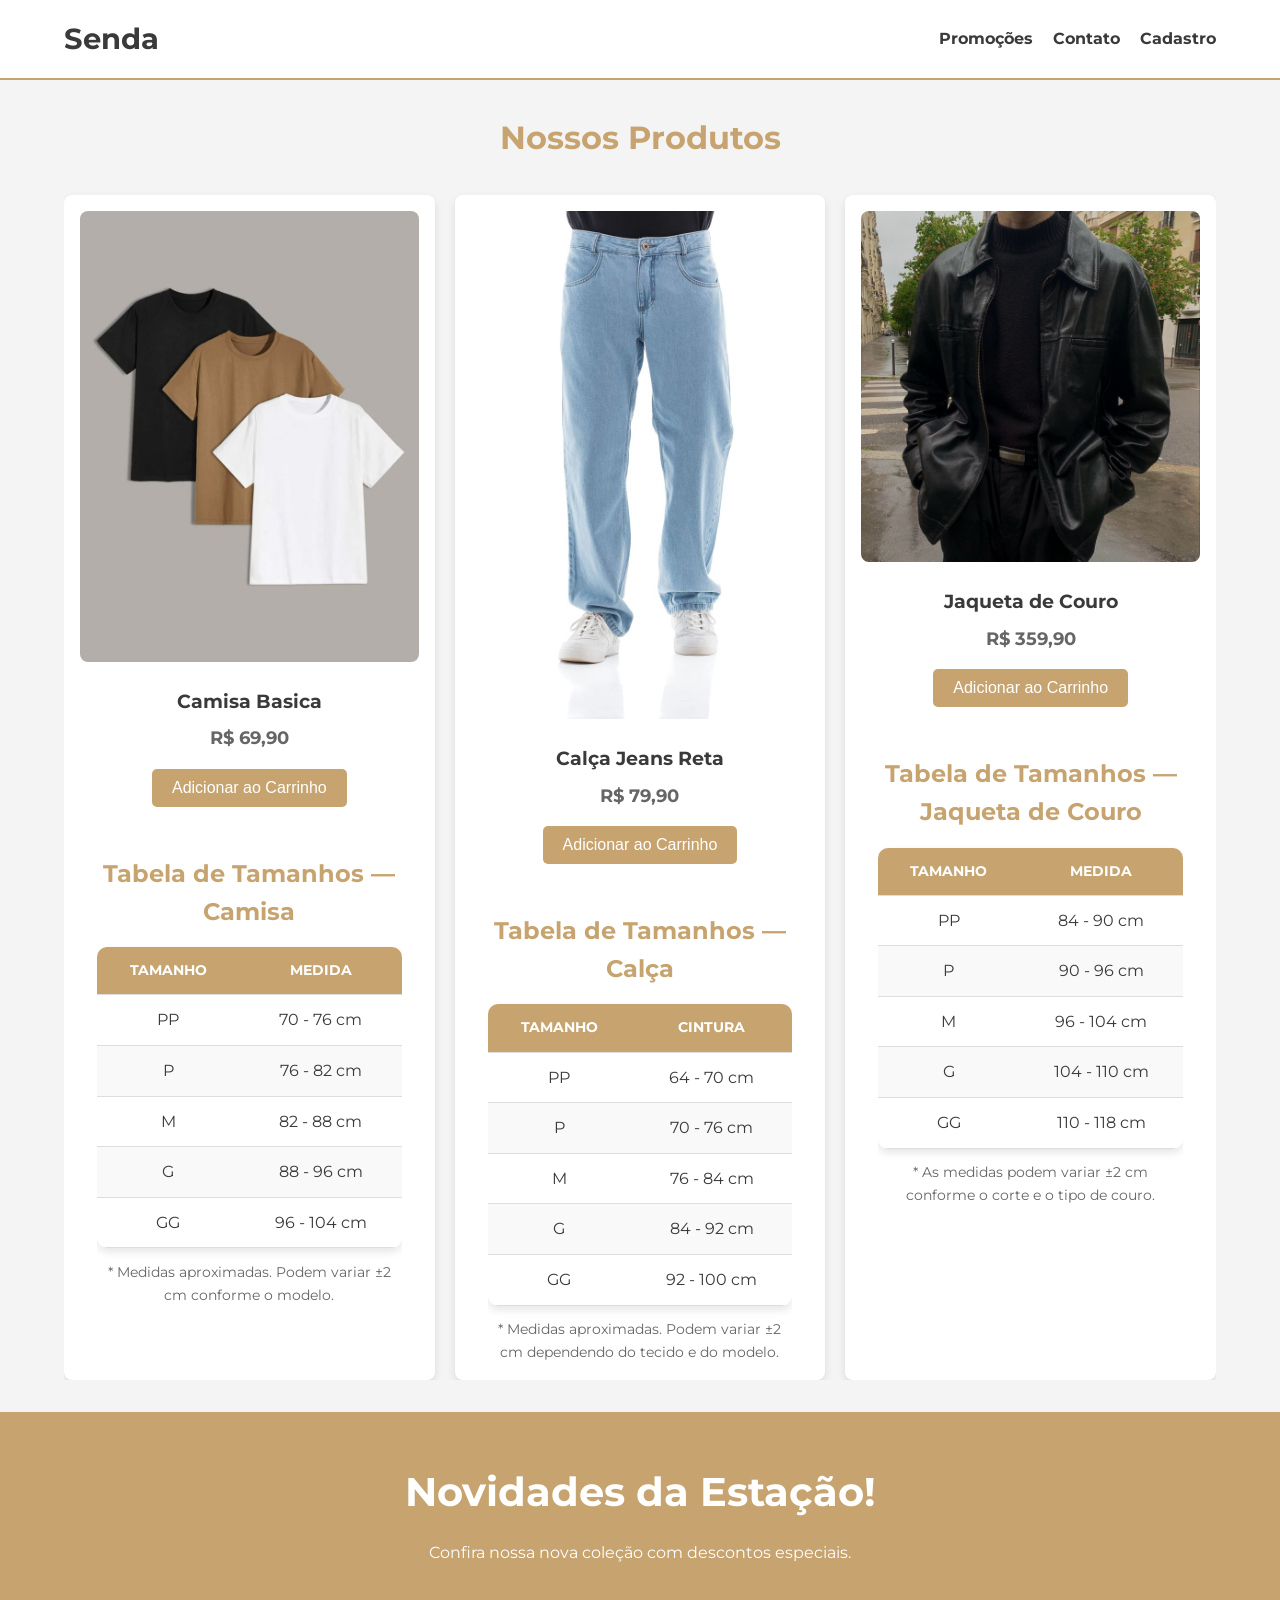
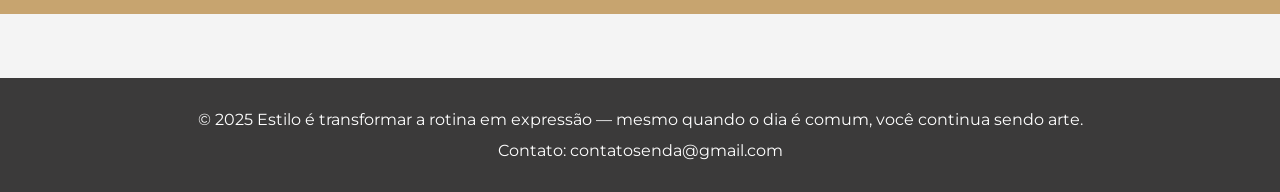
<file: trabalho/index.html>
<!DOCTYPE html>
<html lang="pt-br">
<head>
    <meta charset="UTF-8">
    <meta name="viewport" content="width=device-width, initial-scale=1.0">
    <title>Minha Loja de Roupas</title>
    <link rel="stylesheet" href="style.css">
    <link href="https://fonts.googleapis.com/css2?family=Montserrat:wght@400;700&display=swap" rel="stylesheet">
</head>
<body>


    <header class="cabecalho">
        <div class="container">
            <h1 class="logo">Senda</h1>
            <nav class="navegacao" aria-label="Menu principal">
                <ul>
                    <li><a href="#promocoes">Promoções</a></li>
                    <li><a href="#contato">Contato</a></li>
                    <li><a href="cadastro.html">Cadastro</a></li>
                </ul>
            </nav>
        </div>
    </header>

    
    <main class="conteudo-principal">
        <section id="produtos" class="produtos">
            <div class="container">
                <h2 class="titulo-secao">Nossos Produtos</h2>
                <div class="galeria-produtos">
                    
                    
                    <article class="produto-card">
                        <img src="imagens/Women's & Men's Clothing, Shop Online Fashion.jpg" alt="Camisa Basica">
                        <h3>Camisa Basica</h3>
                        <p class="preco">R$ 69,90</p>
                        <button class="btn-comprar" onclick="window.location.href='camisa.html'">Adicionar ao Carrinho</button>
                        <section class="tabela-tamanhos container">
  <h2>Tabela de Tamanhos — Camisa</h2>
  <table>
    <thead>
      <tr>
        <th>Tamanho</th>
        <th>Medida</th>
      </tr>
    </thead>
    <tbody>
      <tr>
        <td>PP</td>
        <td>70 - 76 cm</td>
      </tr>
      <tr>
        <td>P</td>
        <td>76 - 82 cm</td>
      </tr>
      <tr>
        <td>M</td>   
        <td>82 - 88 cm</td>
      </tr>
      <tr>
        <td>G</td>
        <td>88 - 96 cm</td>
      </tr>
      <tr>
        <td>GG</td>
        <td>96 - 104 cm</td>
      </tr>
    </tbody>
  </table>
  <p class="nota">* Medidas aproximadas. Podem variar ±2 cm conforme o modelo.</p>
</section>

                    </article>

                    

                    

                    
                    <article class="produto-card">
                        <img src="imagens/Calça Jeans Masculina Arauto Reta.jpg" alt="Calça Jeans Reta">
                        <h3>Calça Jeans Reta</h3>
                        <p class="preco">R$ 79,90</p>
                        <button class="btn-comprar" onclick="window.location.href='calca.html'">Adicionar ao Carrinho</button>
                        <section class="tabela-tamanhos container">
  <h2>Tabela de Tamanhos — Calça</h2>
  <table>
    <thead>
      <tr>
        <th>Tamanho</th>
        <th>Cintura</th>
    
      </tr>
    </thead>
    <tbody>
      <tr>
        <td>PP</td>
        <td>64 - 70 cm</td>
      </tr>
      <tr>
        <td>P</td>
        <td>70 - 76 cm</td>
      </tr>
      <tr>
        <td>M</td>
        <td>76 - 84 cm</td>
      </tr>
      <tr>
        <td>G</td>
        <td>84 - 92 cm</td>
      </tr>
      <tr>
        <td>GG</td>
        <td>92 - 100 cm</td>
      </tr>
    </tbody>
  </table>
  <p class="nota">* Medidas aproximadas. Podem variar ±2 cm dependendo do tecido e do modelo.</p>
</section>

                    </article>
                    
                    
                    <article class="produto-card">
                        <img src="imagens/348dbbcf-e6f9-4bd5-9e89-655fd60a5169.jpg" alt="Jaqueta Couro">
                        <h3>Jaqueta de Couro</h3>
                        <p class="preco">R$ 359,90</p>
                        <button class="btn-comprar" onclick="window.location.href='jaqueta.html'">Adicionar ao Carrinho</button>
                        <section class="tabela-tamanhos container">
  <h2>Tabela de Tamanhos — Jaqueta de Couro</h2>
  <table>
    <thead>
      <tr>
        <th>Tamanho</th>
        <th>Medida</th>
      </tr>
    </thead>
    <tbody>
      <tr>
        <td>PP</td>
        <td>84 - 90 cm</td>
      </tr>
      <tr>
        <td>P</td>
        <td>90 - 96 cm</td>
      </tr>
      <tr>
        <td>M</td>
        <td>96 - 104 cm</td>
      </tr>
      <tr>
        <td>G</td>
        <td>104 - 110 cm</td>
      </tr>
      <tr>
        <td>GG</td>
        <td>110 - 118 cm</td>
      </tr>
    </tbody>
  </table>
  <p class="nota">* As medidas podem variar ±2 cm conforme o corte e o tipo de couro.</p>
</section>

                    </article>

                    

                </div>
            </div>
        </section>

        
        <section id="promocoes" class="promocao-banner">
            <div class="container">
                <h2>Novidades da Estação!</h2>
                <p>Confira nossa nova coleção com descontos especiais.</p>
            </div>
        </section>
    </main>

    
    <footer id="contato" class="rodape">
        <div class="container">
            <p>&copy; 2025 Estilo é transformar a rotina em expressão — mesmo quando o dia é comum, você continua sendo arte.</p>
            <p>Contato: contatosenda@gmail.com</p>
        </div>
    </footer>

</body>
</html>
</file>
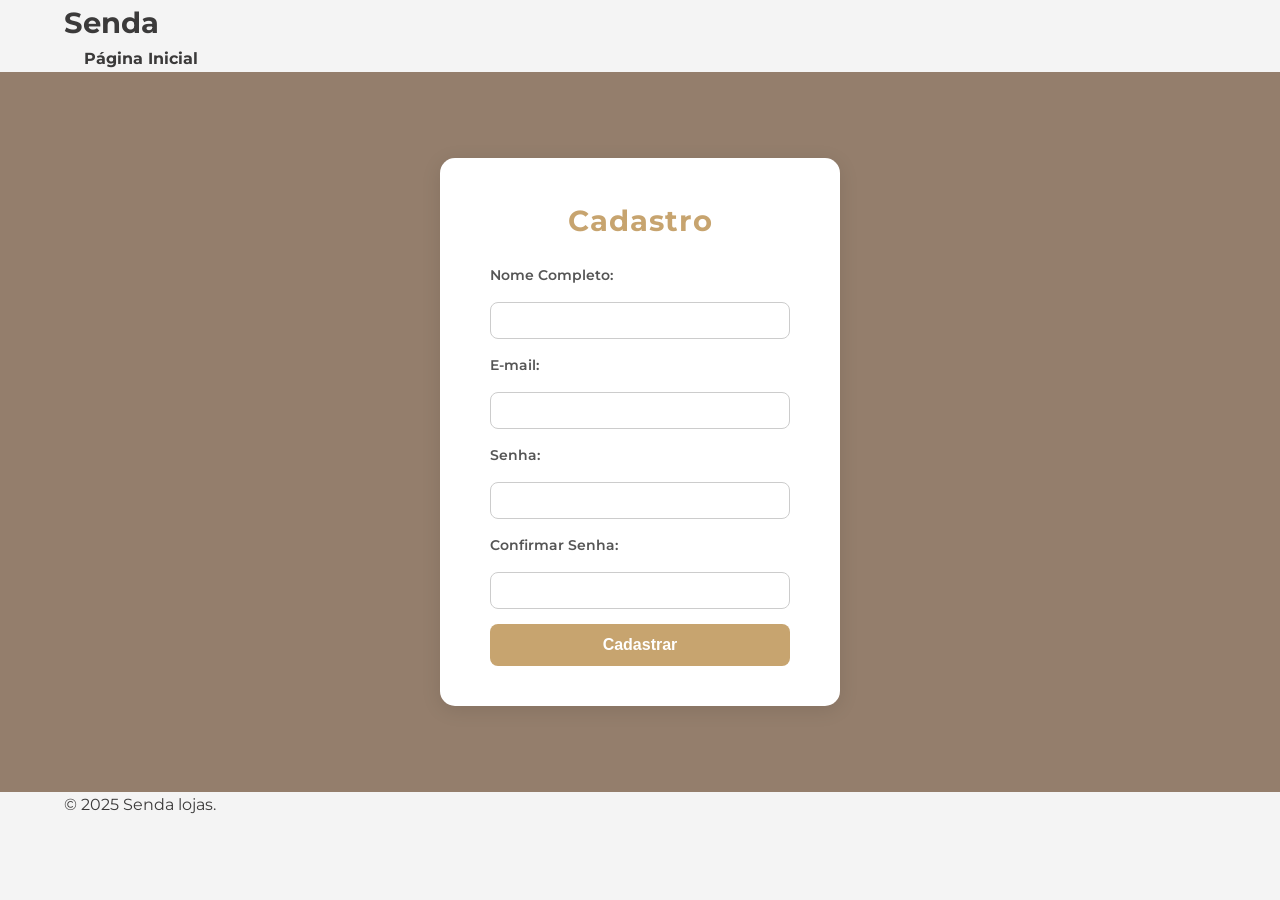
<file: trabalho/cadastro.html>
<!DOCTYPE html>
<html lang="pt-br">
<head>
    <meta charset="UTF-8">
    <meta name="viewport" content="width=device-width, initial-scale=1.0">
    <title>Cadastro</title>
    <link rel="stylesheet" href="style.css">
</head>
<body>
    <header>
        <div class="container">
            <h1 class="logo">Senda</h1>
            <nav class="navegacao">
                <ul>
                    <li><a href="index.html" aria-label="Voltar para pagina inicial">Página Inicial</a></li>
                </ul>
            </nav>
        </div>
    </header>

    <main>
        <section class="cadastro-form">
            <div class="container">
                <h2>Cadastro</h2>
                <form id="formCadastro">
                    <label for="nome">Nome Completo:</label>
                    <input type="text" id="nome" name="nome" required>

                    <label for="email">E-mail:</label>
                    <input type="email" id="email" name="email" required>

                    <label for="senha">Senha:</label>
                    <input type="password" id="senha" name="senha" required>

                    <label for="confirmarSenha">Confirmar Senha:</label>
                    <input type="password" id="confirmarSenha" name="confirmarSenha" required>

                    <button type="submit">Cadastrar</button>
                    
                   
                </form>
            </div>
        </section>
    </main>

    <footer>
        <div class="container">
            <p>&copy; 2025 Senda lojas.</p>
        </div>
    </footer>

    <script src="script.js"></script>
</body>
</html>
</file>
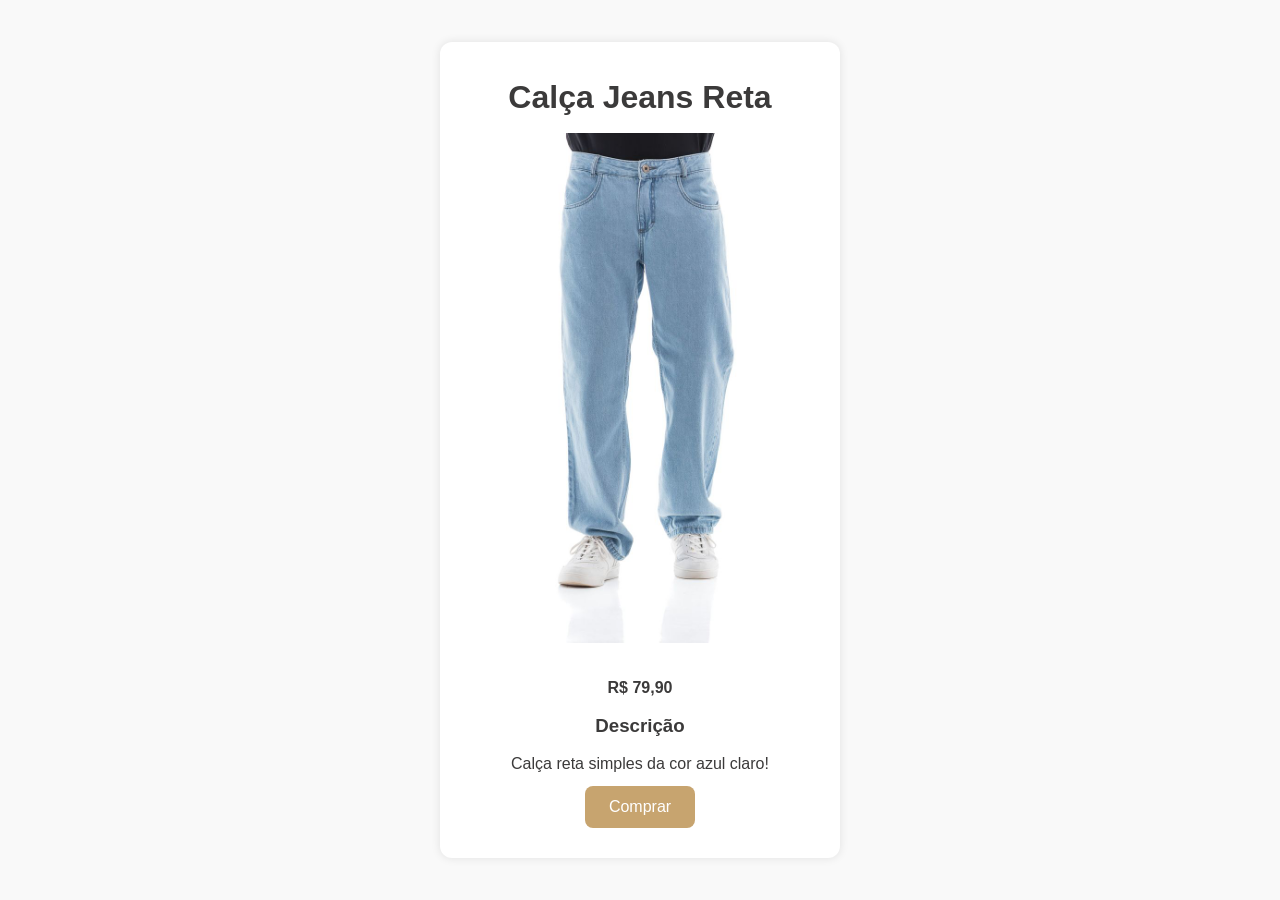
<file: trabalho/calca.html>
<!DOCTYPE html>
<html lang="pt-br">
<head>
  <meta charset="UTF-8">
  <title>Camisa Kuromi</title>
  <link rel="stylesheet" href="style.css">
  <style>
    body {
      font-family: Arial, sans-serif;
      background: #f9f9f9;
      display: flex;
      justify-content: center;
      align-items: center;
      height: 100vh;
      margin: 0;
    }
    .produto-container {
      text-align: center;
      background: #fff;
      padding: 30px;
      border-radius: 12px;
      box-shadow: 0 0 10px rgba(0,0,0,0.1);
      max-width: 400px;
    }
    .produto-container img {
      max-width: 100%;
      border-radius: 8px;
      margin-bottom: 15px;
    }
    .produto-container h1 {
      margin-bottom: 10px;
    }
    .produto-container p {
      margin: 10px 0;
    }
    .btn-comprar {
      display: inline-block;
      padding: 12px 24px;
      background: #c7a46f;
      color: white;
      border: none;
      border-radius: 8px;
      cursor: pointer;
      font-size: 16px;
      transition: 0.3s;
      text-decoration: none;
    }
    .btn-comprar:hover {
      background: #5e481f;
    }
  </style>
</head>
<body>

  <div class="produto-container">
    <h1>Calça Jeans Reta</h1>
    <img src="imagens/Calça Jeans Masculina Arauto Reta.jpg" alt="Calça Jenas Reta">
    <p><strong>R$ 79,90</strong></p>
    <h3>Descrição</h3>
    <p>Calça reta simples da cor azul claro!</p>
    <button class="btn-comprar" onclick="window.location.href='cadastro.html'">Comprar</button>
  </div>

</body>
</html>
</file>
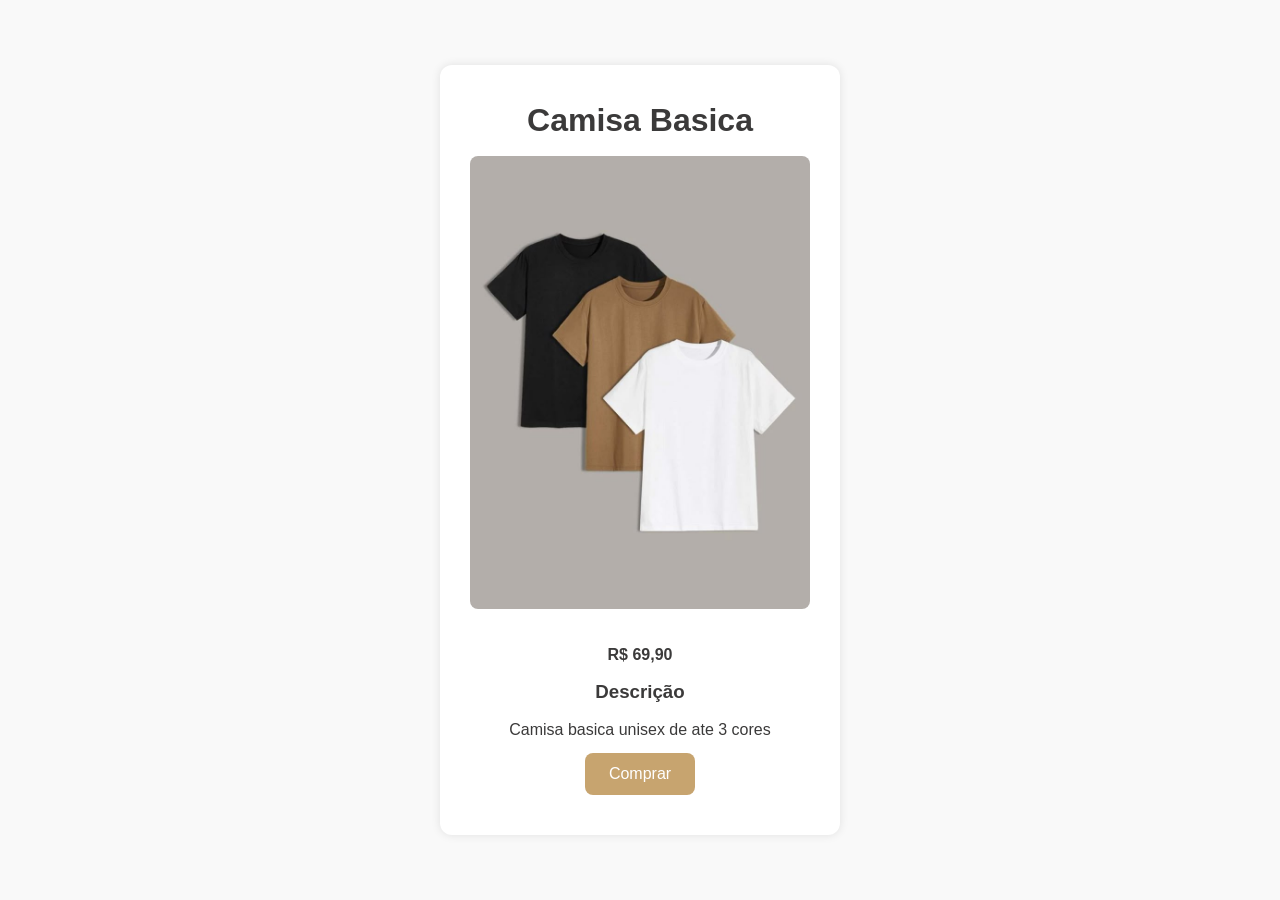
<file: trabalho/camisa.html>
<!DOCTYPE html>
<html lang="pt-br">
<head>
  <meta charset="UTF-8">
  <title>produto</title>
  <link rel="stylesheet" href="style.css">
  <style>
    body {
      font-family: Arial, sans-serif;
      background: #f9f9f9;
      display: flex;
      justify-content: center;
      align-items: center;
      height: 100vh;
      margin: 0;
    }
    .produto-container {
      text-align: center;
      background: #fff;
      padding: 30px;
      border-radius: 12px;
      box-shadow: 0 0 10px rgba(0,0,0,0.1);
      max-width: 400px;
    }
    .produto-container img {
      max-width: 100%;
      border-radius: 8px;
      margin-bottom: 15px;
    }
    .produto-container h1 {
      margin-bottom: 10px;
    }
    .produto-container p {
      margin: 10px 0;
    }
    .btn-comprar {
      display: inline-block;
      padding: 12px 24px;
      background: #c7a46f;
      color: white;
      border: none;
      border-radius: 8px;
      cursor: pointer;
      font-size: 16px;
      transition: 0.3s;
      text-decoration: none;
    }
    .btn-comprar:hover {
      background: #5e481f;
    }
  </style>
</head>
<body>

  <div class="produto-container">
    <h1>Camisa Basica</h1>
    <img src="imagens/Women's & Men's Clothing, Shop Online Fashion.jpg" alt="Camisa Basica">
    <p><strong>R$ 69,90</strong></p>
    <h3>Descrição</h3>
    <p>Camisa basica unisex de ate 3 cores<p>
    <button class="btn-comprar" onclick="window.location.href='cadastro.html'">Comprar</button>
  </div>

</body>
</html>
</file>
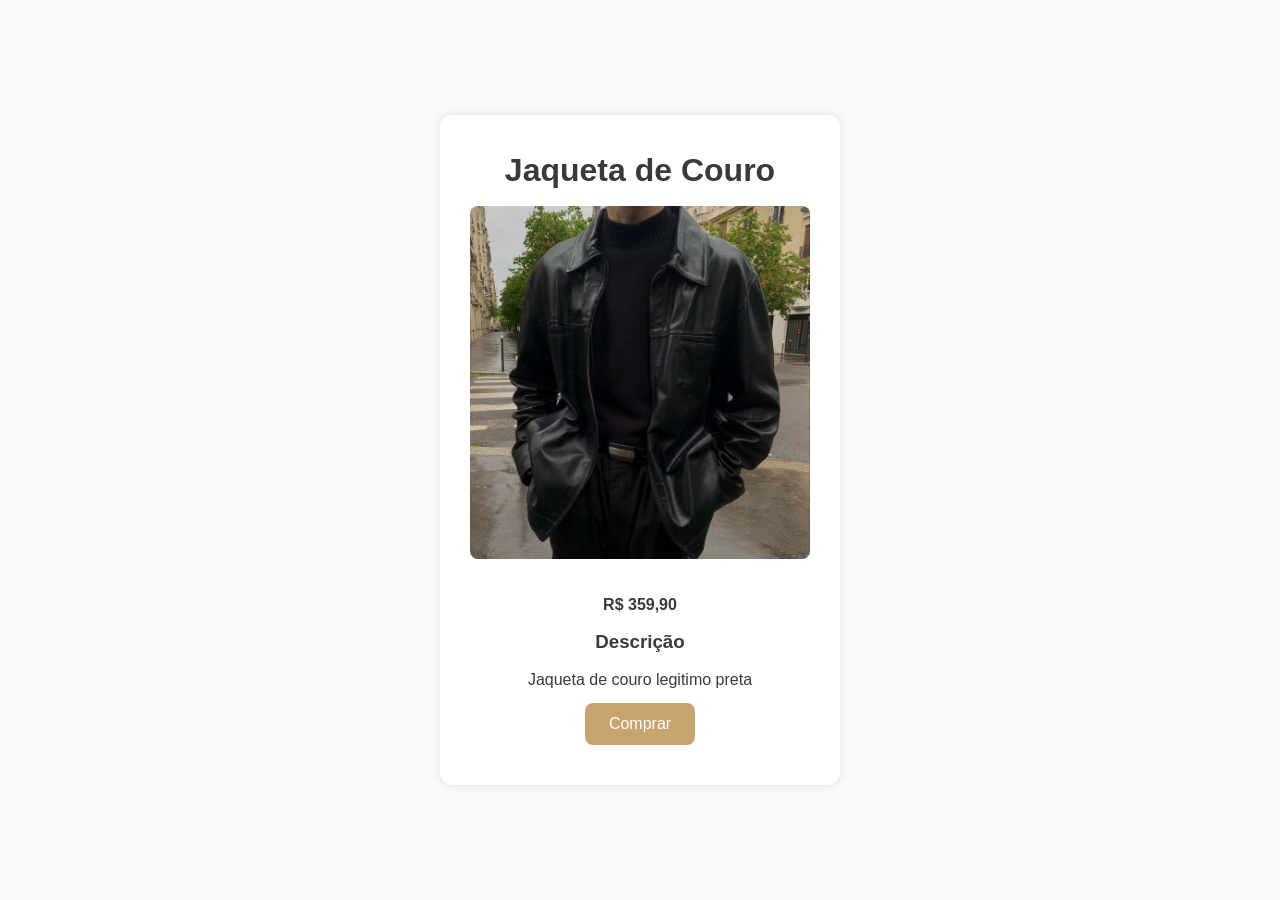
<file: trabalho/jaqueta.html>
<!DOCTYPE html>
<html lang="pt-br">
<head>
  <meta charset="UTF-8">
  <title>produto</title>
  <link rel="stylesheet" href="style.css">
  <style>
    body {
      font-family: Arial, sans-serif;
      background: #f9f9f9;
      display: flex;
      justify-content: center;
      align-items: center;
      height: 100vh;
      margin: 0;
    }
    .produto-container {
      text-align: center;
      background: #fff;
      padding: 30px;
      border-radius: 12px;
      box-shadow: 0 0 10px rgba(0,0,0,0.1);
      max-width: 400px;
    }
    .produto-container img {
      max-width: 100%;
      border-radius: 8px;
      margin-bottom: 15px;
    }
    .produto-container h1 {
      margin-bottom: 10px;
    }
    .produto-container p {
      margin: 10px 0;
    }
    .btn-comprar {
      display: inline-block;
      padding: 12px 24px;
      background: #c7a46f;
      color: white;
      border: none;
      border-radius: 8px;
      cursor: pointer;
      font-size: 16px;
      transition: 0.3s;
      text-decoration: none;
    }
    .btn-comprar:hover {
      background: #5e481f;
    }
  </style>
</head>
<body>

  <div class="produto-container">
    <h1>Jaqueta de Couro</h1>
    <img src="imagens/348dbbcf-e6f9-4bd5-9e89-655fd60a5169.jpg" alt="Jaqueta Couro">
    <p><strong>R$ 359,90</strong></p>
    <h3>Descrição</h3>
    <p>Jaqueta de couro legitimo preta<p>
    <button class="btn-comprar" onclick="window.location.href='cadastro.html'">Comprar</button>
  </div>

</body>
</html>
</file>
<file: trabalho/style.css>
@import url('https://fonts.googleapis.com/css2?family=Montserrat:wght@400;700&display=swap');


:root {
    --cor-primaria: #3b3a3a;
    --cor-secundaria: #666;
    --cor-destaque: #c7a46f;
    --cor-fundo: #f4f4f4;
    --cor-fundo-card: #fff;
    --sombra-card: 0 4px 8px rgba(0, 0, 0, 0.1);
}

* {
    margin: 0;
    padding: 0;
    box-sizing: border-box;
}

body {
    font-family: 'Montserrat', sans-serif;
    line-height: 1.6;
    background-color: var(--cor-fundo);
    color: var(--cor-primaria);
}

.container {
    width: 90%;
    max-width: 1200px;
    margin: auto;
    overflow: hidden;
}


.cabecalho {
    background-color: var(--cor-fundo-card);
    color: var(--cor-primaria);
    padding: 1rem 0;
    border-bottom: 2px solid var(--cor-destaque);
}

.cabecalho .container {
    display: flex;
    justify-content: space-between;
    align-items: center;
}

.logo {
    font-size: 1.8rem;
    font-weight: 700;
}

.navegacao ul {
    list-style: none;
    display: flex;
}

.navegacao ul li {
    margin-left: 20px;
}

.navegacao a {
    color: var(--cor-primaria);
    text-decoration: none;
    font-weight: 700;
    transition: color 0.3s ease;
}

.navegacao a:hover {
    color: var(--cor-destaque);
}


.conteudo-principal {
    padding: 2rem 0;
}

.titulo-secao {
    text-align: center;
    margin-bottom: 2rem;
    font-size: 2rem;
    color: var(--cor-destaque);
}


.galeria-produtos {
    display: grid;
    grid-template-columns: repeat(auto-fit, minmax(280px, 1fr));
    gap: 20px;
}

.produto-card {
    background-color: var(--cor-fundo-card);
    border-radius: 8px;
    box-shadow: var(--sombra-card);
    text-align: center;
    padding: 1rem;
    transition: transform 0.3s ease;
}

.produto-card:hover {
    transform: translateY(-5px);
}

.produto-card img {
    max-width: 100%;
    border-radius: 8px;
    margin-bottom: 1rem;
}

.produto-card h3 {
    font-size: 1.2rem;
    margin-bottom: 0.5rem;
}

.produto-card .preco {
    font-size: 1.1rem;
    color: var(--cor-secundaria);
    margin-bottom: 1rem;
    font-weight: 700;
}

.btn-comprar {
    background-color: var(--cor-destaque);
    color: #fff;
    border: none;
    padding: 10px 20px;
    border-radius: 5px;
    cursor: pointer;
    font-size: 1rem;
    transition: background-color 0.3s ease;
}

.btn-comprar:hover {
    background-color: #5e481f;
}


.promocao-banner {
    background-color: var(--cor-destaque);
    color: #fff;
    text-align: center;
    padding: 3rem 0;
    margin-top: 2rem;
}

.promocao-banner h2 {
    font-size: 2.5rem;
    margin-bottom: 1rem;
}

.btn-promocao {
    background-color: var(--cor-fundo-card);
    color: var(--cor-destaque);
    text-decoration: none;
    padding: 12px 25px;
    border-radius: 5px;
    font-weight: 700;
    transition: background-color 0.3s ease;
}

.btn-promocao:hover {
    background-color: #ddd;
}


.rodape {
    background-color: var(--cor-primaria);
    color: #fff;
    text-align: center;
    padding: 1.5rem 0;
    margin-top: 2rem;
}

.rodape p {
    margin: 5px 0;
}


@media (max-width: 768px) {
    .cabecalho .container {
        flex-direction: column;
    }

    .logo {
        margin-bottom: 1rem;
    }

    .navegacao ul li {
        margin: 0 10px;
    }

    .promocao-banner h2 {
        font-size: 2rem;
    }
}

 
.cadastro-form {
    display: flex;
    justify-content: center;
    align-items: center;
    height: 80vh;
    background: #947e6c;
}

.cadastro-form .container {
    background: #fff;
    padding: 40px 50px;
    border-radius: 15px;
    box-shadow: 0 4px 20px rgba(0,0,0,0.1);
    width: 100%;
    max-width: 400px;
    text-align: center;
}

.cadastro-form h2 {
    color: #c7a46f;
    margin-bottom: 20px;
    font-size: 1.8rem;
    letter-spacing: 1px;
}


.cadastro-form form {
    display: flex;
    flex-direction: column;
    gap: 15px;
}

.cadastro-form label {
    text-align: left;
    color: #555;
    font-weight: 600;
    font-size: 0.9rem;
}

.cadastro-form input {
    padding: 10px;
    border: 1px solid #ccc;
    border-radius: 8px;
    outline: none;
    transition: border-color 0.3s;
}

.cadastro-form input:focus {
    border-color: #c7a46f;
}


.cadastro-form button {
    background-color: #c7a46f;
    color: #fff;
    padding: 12px;
    border: none;
    border-radius: 8px;
    cursor: pointer;
    font-weight: bold;
    font-size: 1rem;
    transition: background 0.3s;
}

.cadastro-form button:hover {
    background-color: #5e481f;
}


.sucesso {
    color: #4CAF50;
    margin-top: 10px;
}

.erro {
    color: #f44336;
    margin-top: 10px;
}

.tabela-tamanhos {
  margin-top: 3rem;
  text-align: center;
}

.tabela-tamanhos h2 {
  color: var(--cor-destaque);
  margin-bottom: 1rem;
}

.tabela-tamanhos table {
  width: 100%;
  border-collapse: collapse;
  background-color: var(--cor-fundo-card);
  box-shadow: var(--sombra-card);
  border-radius: 10px;
  overflow: hidden;
}

.tabela-tamanhos th,
.tabela-tamanhos td {
  padding: 12px 16px;
  border-bottom: 1px solid #ddd;
}

.tabela-tamanhos th {
  background-color: var(--cor-destaque);
  color: #fff;
  text-transform: uppercase;
  font-size: 0.9rem;
}

.tabela-tamanhos tr:nth-child(even) {
  background-color: #f9f9f9;
}

.tabela-tamanhos tr:hover {
  background-color: #f0e5f9;
}

.tabela-tamanhos .nota {
  margin-top: 0.8rem;
  color: var(--cor-secundaria);
  font-size: 0.9rem;
}

.tabela-tamanhos {
  margin-top: 3rem;
  text-align: center;
}

.tabela-tamanhos h2 {
  color: var(--cor-destaque);
  margin-bottom: 1rem;
}

.tabela-tamanhos table {
  width: 100%;
  border-collapse: collapse;
  background-color: var(--cor-fundo-card);
  box-shadow: var(--sombra-card);
  border-radius: 10px;
  overflow: hidden;
}

.tabela-tamanhos th,
.tabela-tamanhos td {
  padding: 12px 16px;
  border-bottom: 1px solid #ddd;
}

.tabela-tamanhos th {
  background-color: var(--cor-destaque);
  color: #fff;
  text-transform: uppercase;
  font-size: 0.9rem;
}

.tabela-tamanhos tr:nth-child(even) {
  background-color: #f9f9f9;
}

.tabela-tamanhos tr:hover {
  background-color: #f0e5f9;
}

.tabela-tamanhos .nota {
  margin-top: 0.8rem;
  color: var(--cor-secundaria);
  font-size: 0.9rem;
}

.tabela-tamanhos.jaqueta table {
  border: 2px solid var(--cor-destaque);
}

.tabela-tamanhos.jaqueta h2 {
  color: #77736a;
  text-shadow: 0 1px 2px rgba(0,0,0,0.1);
}
</file>
